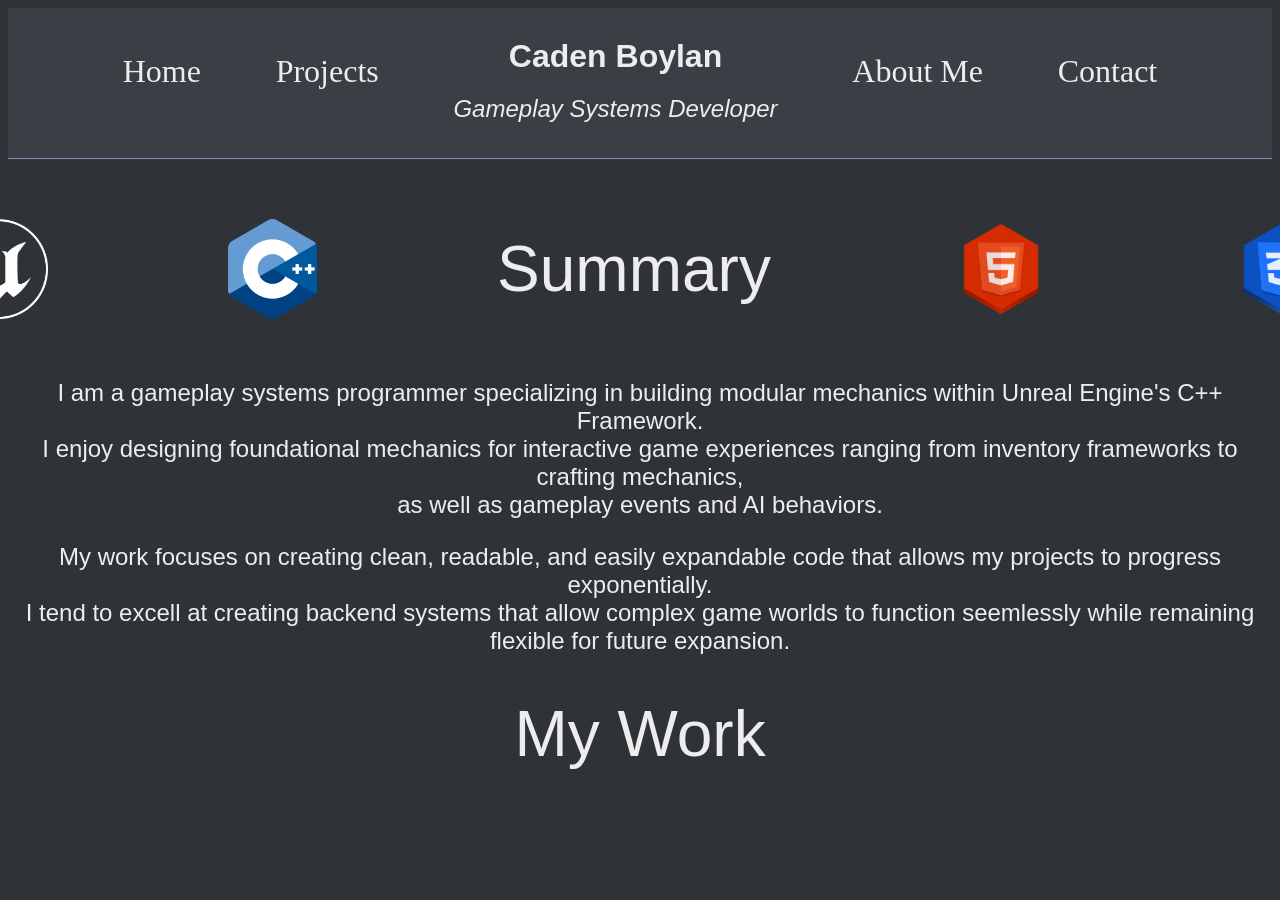
<file: index.html>
<!doctype html>
<html>
  <!--Title and Style Guide-->
  <title>Caden Boylan - Developer Portfolio</title>
  <head>
    <link rel="stylesheet" href="Styles/IndexStyle.css" />
  </head>

  <!--Header of the Webpage-->
  <header>
    <nav class="navbar">
      
        
      

      <div>
        <ul class="nav-links">
          <li><a class="nav-links" href="index.html">Home</a></li>
          <li><a class="nav-links" href="HomePages/projects.html">Projects</a></li>
          <div>
          <h1 class= "header">Caden Boylan</h1>
          <h2 class = "header"><em>Gameplay Systems Developer</em></h2>
          </div>
          <li><a class="nav-links" href="HomePages/about.html">About Me</a></li>
          <li><a class="nav-links" href="HomePages/contact.html">Contact</a></li>
        </ul>
      </div>
    </nav>
  </header>

  <!--Body of the Webpage-->
  <body>
    <div class = "icon_line">
        <img src="/Images/Index/Unreal_Badge.png" width="100 " height="100">
        <img src="/Images/Index/C++_Badge.png"  height = "100">
        <h1 class = "body">Summary</h1>
        <img src = "Images/Index/HTML_Badge.png" width = 100 height = 100>
        <img src = "Images/Index/CSS_Badge.png" width = 100 height = 100>
    </div>
    
    
    <div>
      <p class = "body-paragraph">I am a gameplay systems programmer specializing in building modular mechanics within Unreal Engine's C++ Framework.<br>
      I enjoy designing foundational mechanics for interactive game experiences ranging from inventory frameworks to crafting mechanics, <br>as well as gameplay events and AI behaviors.<br></p>
    </div>

    <div>
      <p class = "body-paragraph">My work focuses on creating clean, readable, and easily expandable code that allows my projects to progress exponentially. <br>
        I tend to excell at creating backend systems that allow complex game worlds to function seemlessly while remaining flexible for future expansion.</p>
    </div>
    
    <h1 class = "body">My Work</h1>
    

  </body>

</html>
</file>
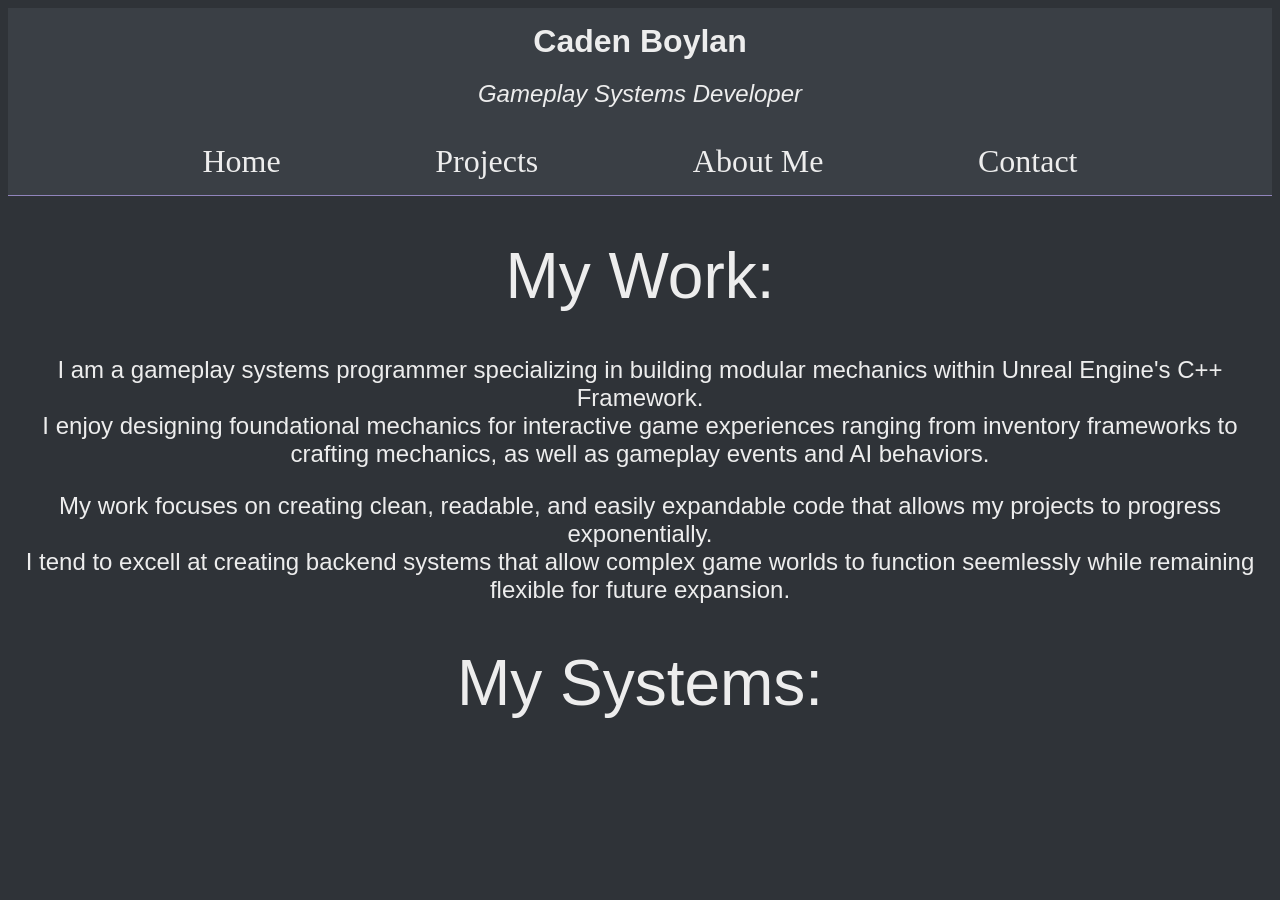
<file: HomePages/index.html>
<!doctype html>
<html>
  <!--Title and Style Guide-->
  <title>Caden Boylan - Developer Portfolio</title>
  <head>
    <link rel="stylesheet" href="/Styles/IndexStyle.css" />
  </head>

  <!--Header of the Webpage-->
  <header>
    <nav class="navbar">
      <div class= "Logo">
        <h1 class= "header">Caden Boylan</h1>
        <h2 class = "header"><em>Gameplay Systems Developer</em></h2>
      </div>

      <div>
        <ul class="nav-links">
          <li><a class="nav-links" href="HomePages/index.html">Home</a></li>
          <li><a class="nav-links" href="HomePages/projects.html">Projects</a></li>
          <li><a class="nav-links" href="HomePages/about.html">About Me</a></li>
          <li><a class="nav-links" href="HomePages/contact.html">Contact</a></li>
        </ul>
      </div>
    </nav>
  </header>

  <!--Body of the Webpage-->
  <body>
    <h1 class = "body">My Work:</h1>
    <div>
      <p class = "body-paragraph">I am a gameplay systems programmer specializing in building modular mechanics within Unreal Engine's C++ Framework.<br>
      I enjoy designing foundational mechanics for interactive game experiences ranging from inventory frameworks to crafting mechanics, as well as gameplay events and AI behaviors.<br></p>
    </div>

    <div>
      <p class = "body-paragraph">My work focuses on creating clean, readable, and easily expandable code that allows my projects to progress exponentially. <br>
        I tend to excell at creating backend systems that allow complex game worlds to function seemlessly while remaining flexible for future expansion.</p>
    </div>
    
    <h1 class = "body">My Systems:</h1>
    

  </body>

</html>
</file>
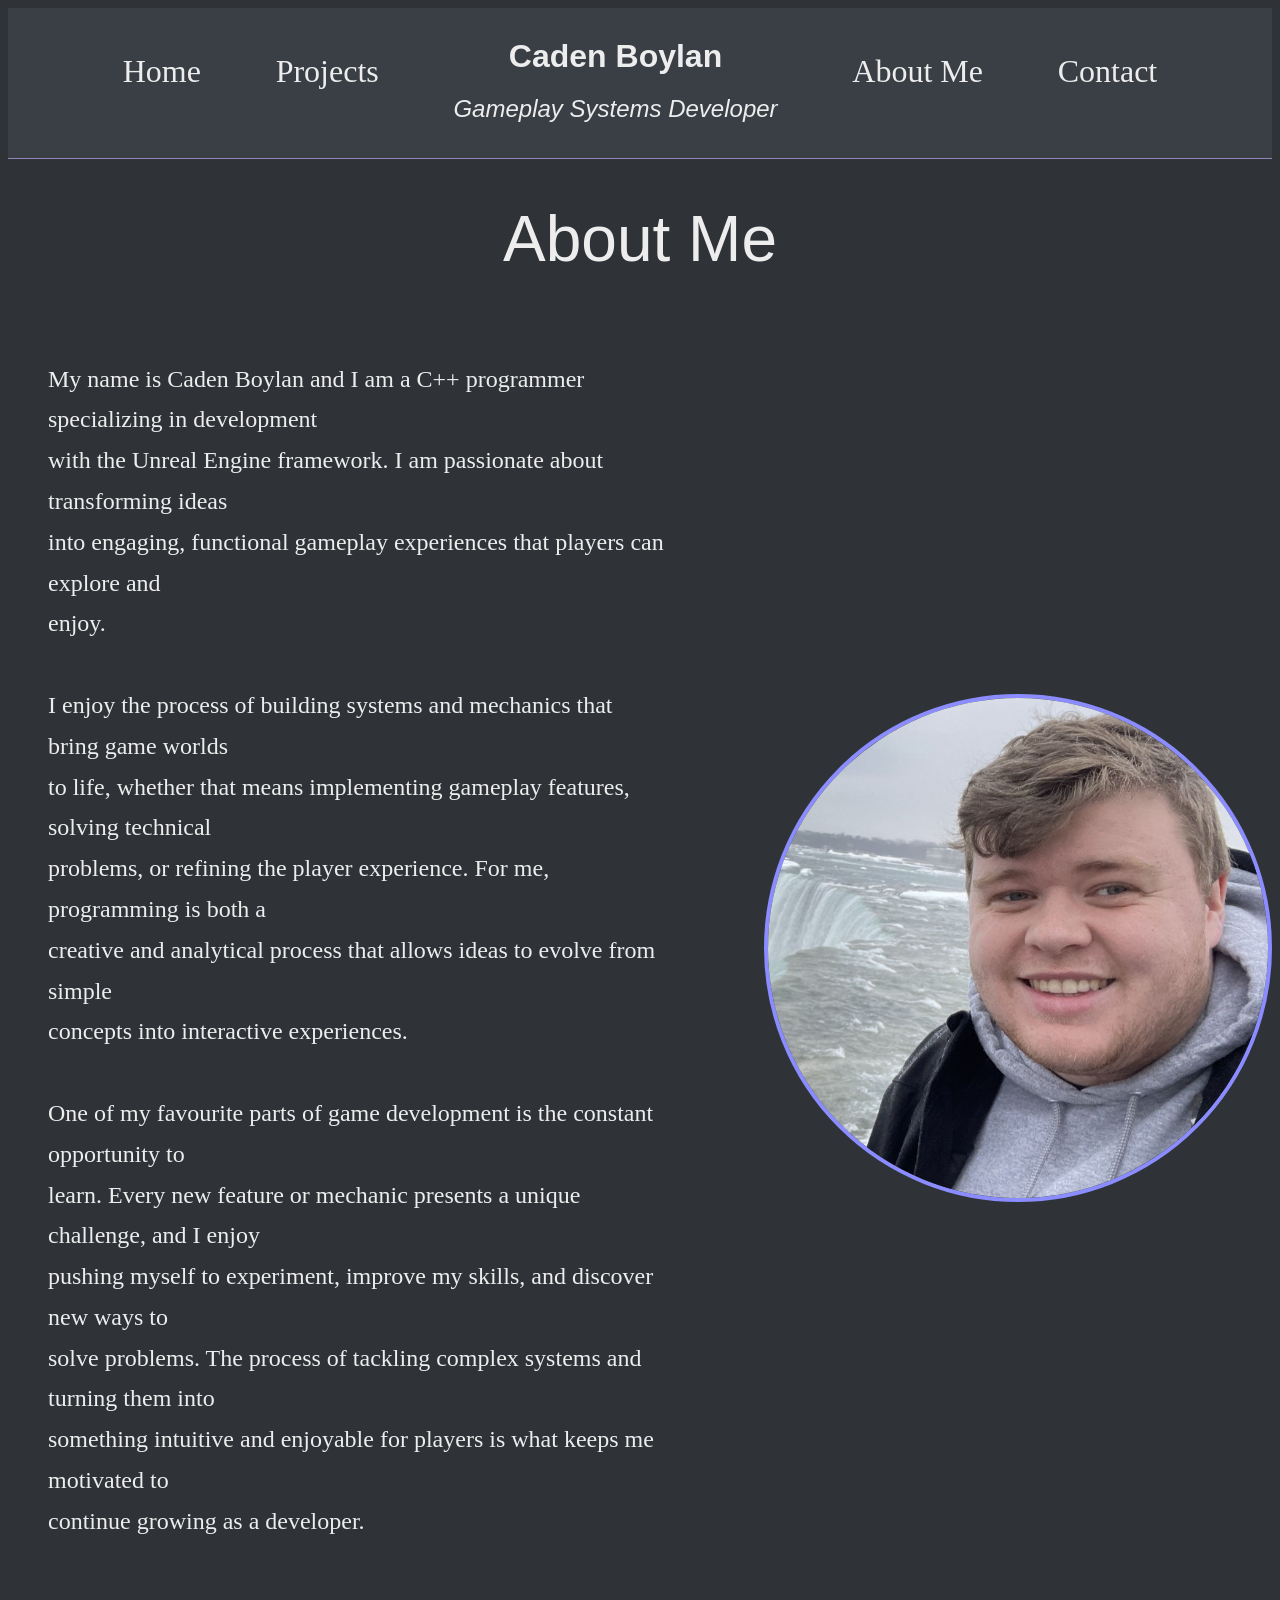
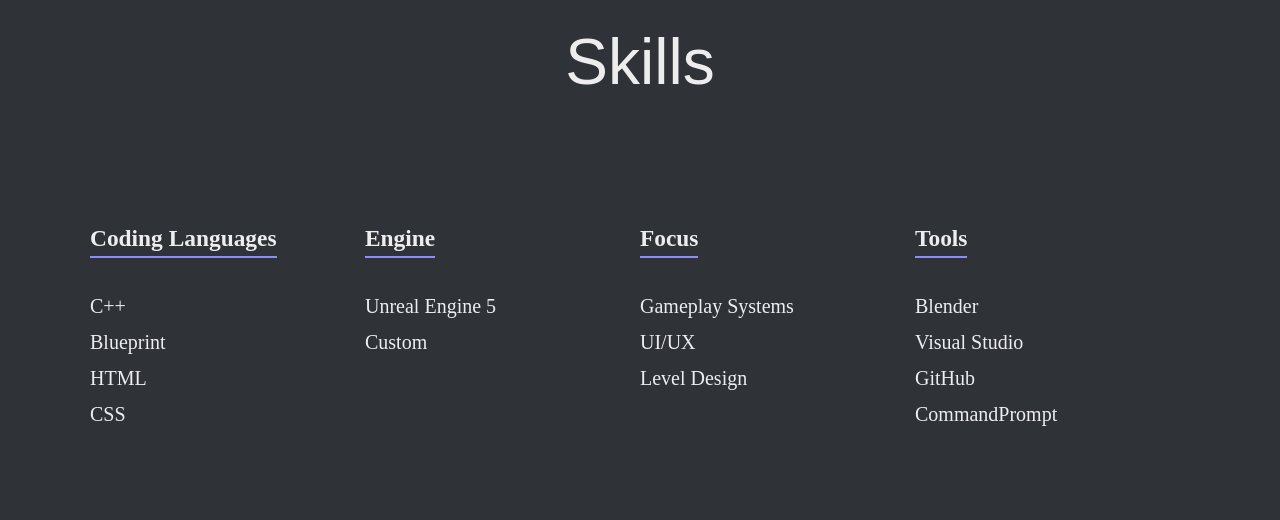
<file: HomePages/about.html>
<!doctype html>
<html>
  <!--Title and Style Guide-->
  <title>Caden Boylan - Developer Portfolio</title>
  <head>
    <link rel="stylesheet" href="/Styles/IndexStyle.css" />
  </head>

  <!--Header of the Webpage-->
  <header>
    <nav class="navbar">
      <div>
        <ul class="nav-links">
          <li><a class="nav-links" href="/index.html">Home</a></li>
          <li>
            <a class="nav-links" href="/HomePages/projects.html">Projects</a>
          </li>
          <div>
            <h1 class="header">Caden Boylan</h1>
            <h2 class="header"><em>Gameplay Systems Developer</em></h2>
          </div>
          <li>
            <a class="nav-links" href="/HomePages/about.html">About Me</a>
          </li>
          <li>
            <a class="nav-links" href="/HomePages/contact.html">Contact</a>
          </li>
        </ul>
      </div>
    </nav>
  </header>

  <!--Body of the About Me Section-->
  <body>
    <h1 class="body">About Me</h1>
    <section class="about-section">
      <div>
        <p class="about-paragraph">
          My name is Caden Boylan and I am a C++ programmer specializing in
          development<br />
          with the Unreal Engine framework. I am passionate about transforming
          ideas<br />
          into engaging, functional gameplay experiences that players can
          explore and<br />
          enjoy.<br />
          <br />
          I enjoy the process of building systems and mechanics that bring game
          worlds<br />
          to life, whether that means implementing gameplay features, solving
          technical<br />
          problems, or refining the player experience. For me, programming is
          both a<br />
          creative and analytical process that allows ideas to evolve from
          simple<br />
          concepts into interactive experiences.<br />
          <br />
          One of my favourite parts of game development is the constant
          opportunity to<br />
          learn. Every new feature or mechanic presents a unique challenge, and
          I enjoy<br />
          pushing myself to experiment, improve my skills, and discover new ways
          to<br />
          solve problems. The process of tackling complex systems and turning
          them into<br />
          something intuitive and enjoyable for players is what keeps me
          motivated to<br />
          continue growing as a developer.<br />
        </p>
      </div>

      <div class="about-image">
        <img
          src="/Images/AboutMe/Portfolio_Picture.jpg"
          alt="Caden Boylan"
          class="profile-photo"
        />
      </div>
    </section>

    <h1 class="body">Skills</h1>

    <section class="skills-section">
      <div class="skill-column">
        <h3 class="list-title">Coding Languages</h3>
        <ul>
          <li>C++</li>
          <li>Blueprint</li>
          <li>HTML</li>
          <li>CSS</li>
        </ul>
      </div>

      <div class="skill-column">
        <h3 class="list-title">Engine</h3>
        <ul>
          <li>Unreal Engine 5</li>
          <li>Custom</li>
        </ul>
      </div>

      <div class="skill-column">
        <h3 class="list-title">Focus</h3>
        <ul>
          <li>Gameplay Systems</li>
          <li>UI/UX</li>
          <li>Level Design</li>
        </ul>
      </div>

      <div class="skill-column">
        <h3 class="list-title">Tools</h3>
        <ul>
          <li>Blender</li>
          <li>Visual Studio</li>
          <li>GitHub</li>
          <li>CommandPrompt</li>
        </ul>
      </div>
    </section>
  </body>
</html>
</file>
<file: Styles/IndexStyle.css>
/*Webpage Body*/
body {
  background-color: #2f3338;
  color: #ededed;
}

/* Header */
header {
  position: sticky;
  top: 0;
  background-color: #3a3f45;
  padding: 15px 40px;
  border-bottom: 1px solid #9185bc;
  z-index: 100;
}

/* Logo / Name */
h1.header {
  color: #ededed;
  font-size: 32px;
  text-align: center;
  margin: 0;
  font-family: "Montserrat", sans-serif;
  font-weight: 700;
  text-decoration: none;
  color: #ededed;
}

h2.header {
  color: #ededed;
  font-size: 24px;
  text-align: center;
  margin: 1;
  font-family: "Montserrat", sans-serif;
  font-weight: 300;

  text-decoration: none;
  color:#ededed;
}

/* Navigation Links */
.nav-links {
  display: flex;
  flex-direction: row; /* horizontal */
  justify-content: space-evenly; /* spread across */
  list-style: none; /* remove bullets */
  padding: 0;
  margin: 15px 0 0 0;
  width: 100%; /* spreads across full header */
}

.nav-links li a {
  color: #ededed;
  font-size: 32px;
  text-decoration: none;
}

.nav-links li a:hover {
  color: #9185bc; /* muted purple hover */
}


/*Webpage Contents*/
h1.body{
    color:#ededed;
    font-size: 64px;
    text-align: center;
    margin: 25;
    font-family: "Montserrat", sans-serif;
    font-weight:400;
    
}

p.body-paragraph{
    color:#ededed;
    font-size: 24px;
    text-align: center;
    margin:30;
    font-family:"Roboto", sans-serif;
    font-weight:100;
}

.icon_line{
margin: 30px;
display: flex;
align-items: center;
justify-content: center;
gap:180px;
}

.about-section {
  display: flex;
  align-items: center;
  justify-content: space-between;
  gap: 60px;
}

.about-image {
  flex: 1;
  text-align: center;
}

.about-image img {
  max-width: 500px;
  border-radius: 50%;
}

.about-paragraph{
  margin: 40px;
  line-height: 1.7;
  font-size: 24px;
}

.profile-photo {
  width: 500px;
  height: 500px;
  border-radius: 50%;
  object-fit: cover;
  border: 4px solid #8a8cff;
}

.list-title {
  margin-bottom: 10px;
  border-bottom: 2px solid #8a8cff;
  display: inline-block;
  padding-bottom: 4px;
  font-size:36;
}

.skills-section {
  display: flex;
  justify-content: space-between;
  max-width: 1100px;
  margin: auto;
  padding: 60px 20px;
  
}

.skill-column {
  flex: 1;
  font-size: 20px;
}

.skill-column ul {
  list-style: none;
  padding: 0;
  line-height: 1.8;
 
}
</file>
